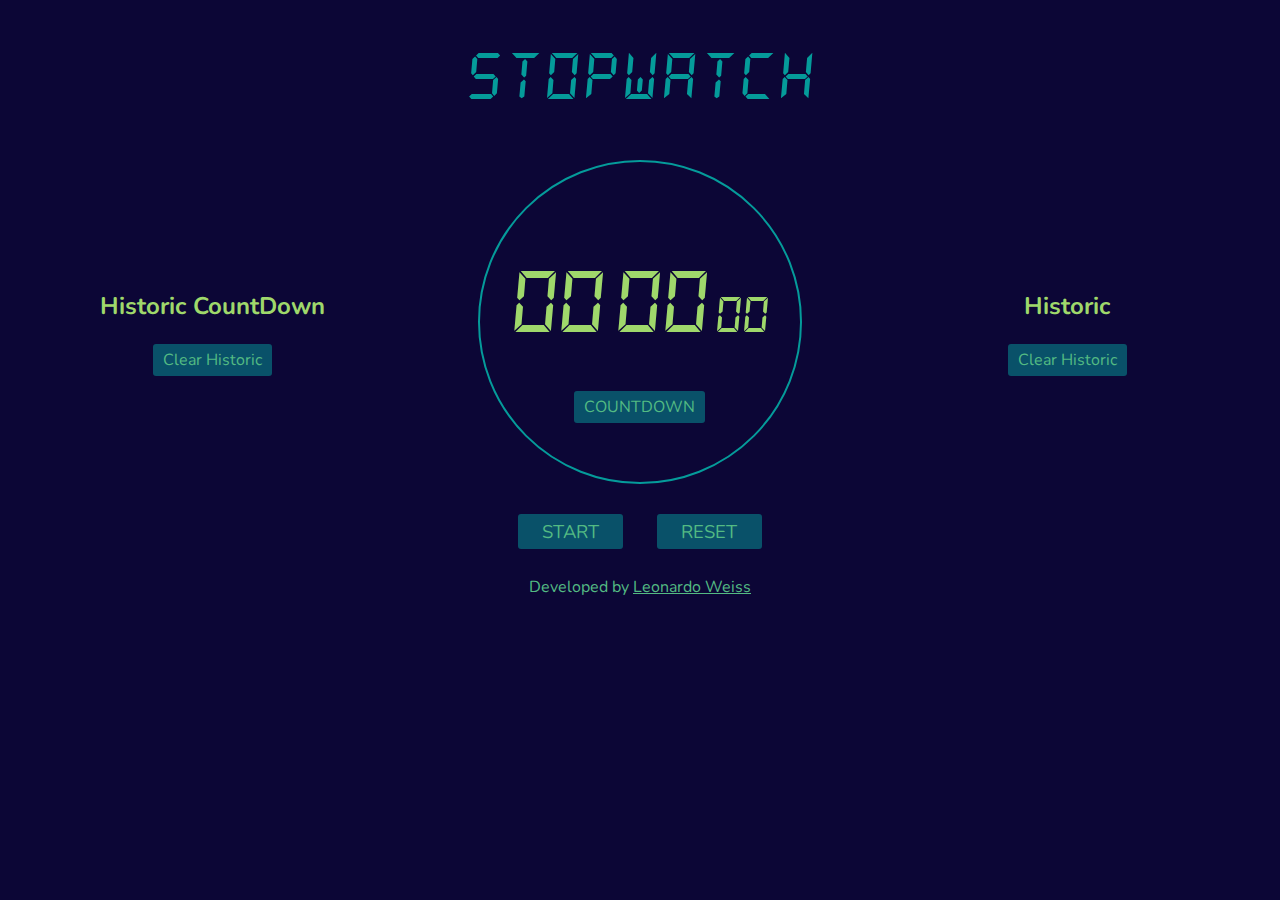
<file: index.html>
<!DOCTYPE html>
    <html lang="pt-br">
        <head>
            <title>CRONÔMETRO - STOPWATCH</title>
            <link rel="icon" href="image/icon.png">
            
            <!-- Meta tags Obrigatórias -->
            <meta charset="utf-8">
            <meta name="viewport" content="width=device-width, initial-scale=1, shrink-to-fit=no">

            <!--Font Nunito-->
			<link rel="preconnect" href="https://fonts.googleapis.com">
			<link rel="preconnect" href="https://fonts.gstatic.com" crossorigin>
			<link href="https://fonts.googleapis.com/css2?family=Hubballi&family=Nunito:wght@800&display=swap" rel="stylesheet">

            <!--CSS-->
            <link rel="stylesheet" type="text/css" href="style.css">

            <!-- JavaScript -->
            <script src="script.js" defer="defer"></script>
        </head>
        
        <body>
            <header>
                <h1>ST0PWATCH</h1>
            </header>
            <div id="container">
                <div id="empty">
                    <h2>Historic CountDown</h2>
                    <ol id="historicDown">
                        <div id="listDown"></div>
                    </ol>
                    <button type="button" id="clearDown">Clear Historic</button>
                </div>
                <section>
                    <div id="screen"> 
                    	<div id="most">
                    		<button class="countdown" onclick="most('min')">+</button>
                    		<button class="countdown" onclick="most('sec')">+</button>
                    	</div>             
                        <div>
                        	<span id="minutes" class="numbers">00</span>
	                        <span id="seconds" class="numbers">00</span>
	                        <span id="fSec" class="numbers">00</span>
                        </div>
                        <div id="less">
                    		<button class="countdown" onclick="less('min')">-</button>
                    		<button class="countdown" onclick="less('sec')">-</button>
                    	</div>
                        <button type="button" id="countdown">COUNTDOWN</button>
                    </div>
                    <div id="instructions">
                        <button type="button" id="start" class="buttons">START</button>
                        <button type="button" id="zerar" class="buttons">RESET</button>
                    </div>
                </section>
                <aside id="aside">
                    <h2>Historic</h2>
                    <ol id="historic">
                        <div id="list"></div>
                    </ol>
                    <button type="button" id="clear">Clear Historic</button>
                </aside>
            </div>
            <footer>Developed by <a href="https://github.com/leonardoweiss" target="_blank">Leonardo Weiss</a></footer>
        </body>
    </html>
</file>
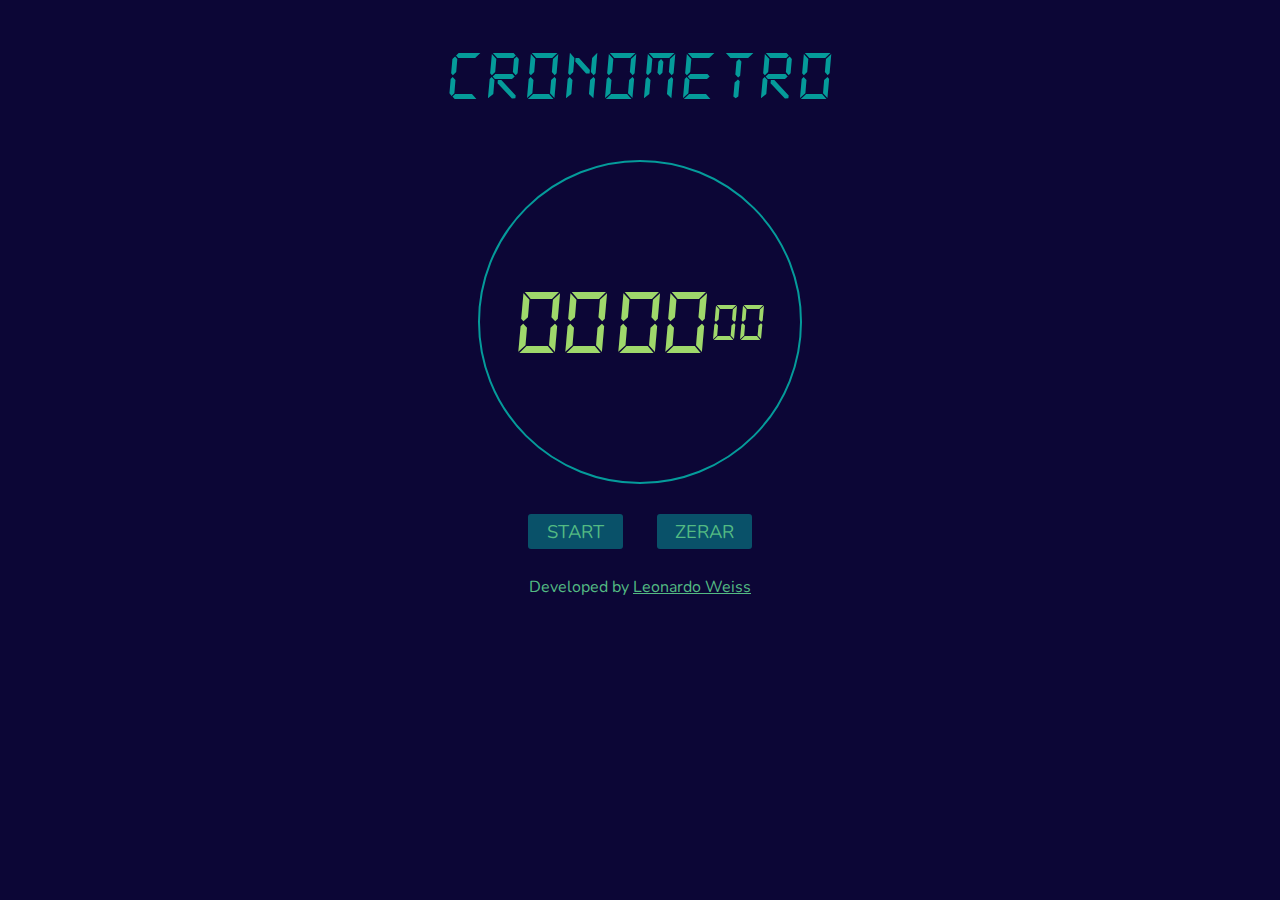
<file: codes/index.html>
<!DOCTYPE html>
    <html lang="pt-br">
        <head>
            <title>CRONÔMETRO - STOPWATCH</title>
            
            <!-- Meta tags Obrigatórias -->
            <meta charset="utf-8">
            <meta name="viewport" content="width=device-width, initial-scale=1, shrink-to-fit=no">

            <!--Font Nunito-->
			<link rel="preconnect" href="https://fonts.googleapis.com">
			<link rel="preconnect" href="https://fonts.gstatic.com" crossorigin>
			<link href="https://fonts.googleapis.com/css2?family=Hubballi&family=Nunito:wght@800&display=swap" rel="stylesheet">

            <!--CSS-->
            <link rel="stylesheet" type="text/css" href="style.css">

            <!-- JavaScript -->
            <script src="script.js" defer="defer"></script>
        </head>
        
        <body>
            <header>
                <h1>CR0N0METR0</h1>
            </header>
            <div id="screen">
                <span id="minutes" class="numbers">00</span>
                <span id="seconds" class="numbers">00</span>
                <span id="fSec" class="numbers">00</span>
            </div>
            <div id="instructions">
                <button type="button" id="start" class="buttons">START</button>
                <button type="button" id="zerar" class="buttons">ZERAR</button>
            </div>
            <footer>Developed by <a href="https://github.com/leonardoweiss">Leonardo Weiss</a></footer>
        </body>
    </html>
</file>
<file: style.css>
*{
    margin: 0; 
    padding: 0;
}

:root{
--color1: #9FD86B;
--color2: #53ba83;
--color3: #059b9a;
--color4: #095169;
--color5: #0c0636;
}

@font-face {
    font-family: "Digital Clock";
    src: url("font/digital.woff");
}

body{ 
    text-align: center;
    background-color: var(--color5);
}

header{
    margin-top: 40px;;
}

header h1{
    font-family: 'Digital Clock';
    font-size: 4.5rem;
    color: var(--color3);
    letter-spacing: 4px;
    font-weight: normal;
}

#container{
    display: flex;
    justify-content: space-around;
}

#aside, #empty{
    width: 20rem;
    align-self: center;
    font-family: 'Nunito', sans-serif;
    color: var(--color1);
}

#aside h2, #empty h2{
    margin-bottom: 12px;
}

li{
    width: 10rem;
    margin: 0 auto;
    color: var(--color2);
}

#clear, #countdown, .countdown, #clearDown{
    display: inline-block;
    margin-top: 10px;
    border-radius: 3px;
    background-color: var(--color4);
    color: var(--color2);
    padding: 5px 10px;
    font-size: 1rem;
    border: none;
    cursor: pointer;
    font-family: 'Nunito', sans-serif;
}

.countdown{
	margin: 0 32px;
    box-shadow: 2px 2px 3px #000;
    width: 32px;
}

#less{
	margin-bottom: 10px;
}

#less, #most{
	visibility: hidden;
	text-align: left;
	margin-left: 40px;
}

#screen{
    margin: 3rem auto 0 auto;
    border: 2px solid var(--color3);
    width: 20rem;
    height: 20rem;
    border-radius: 50%;
    display: flex;
    justify-content: center;
    flex-direction: column;
}

.numbers{
    display: inline-block;
    font-size: 6rem;
    width: 6.25rem;
    align-self: center;
    font-family: "Digital Clock";
    color: var(--color1);
}

#fSec{
    font-size: 3.45rem;
    width: 3.7rem;
    text-align: left;
}

#instructions{
    text-align: center;
    margin-top: 25px;
}

#instructions .buttons{
    display: inline-block;
    margin: 5px 15px;
    border-radius: 3px;
    background-color: var(--color4);
    color: var(--color2);
    padding: 5px 10px;
    font-size: 1.15rem;
    border: none;
    cursor: pointer;
    font-family: 'Nunito', sans-serif;
    width: 105px;
}

#instructions .buttons:hover, #clear:hover{
    color: var(--color1);
}

footer{
    /*font-family: 'Digital Clock';*/
    margin-top: 22px;
    font-family: 'Nunito', sans-serif;
    color: var(--color2);
}

footer a{
    color: var(--color2);
}

#countdown{
	height: fit-content;
	width: fit-content;
	margin: 0 auto;
}

@media screen and (max-width: 600px){
    #container{
        flex-direction: column-reverse;
    }

    #empty{
    	margin-top: 20px;
    	padding-top: 20px;
    	border-top: 1px solid var(--color2);
    }

    #aside{
        margin-bottom: 20px;
        padding-bottom: 20px;
        border-bottom: 1px solid var(--color2);
    }
}
</file>
<file: codes/style.css>
*{
    margin: 0; 
    padding: 0;
}

:root{
--color1: #9FD86B;
--color2: #53ba83;
--color3: #059b9a;
--color4: #095169;
--color5: #0c0636;
}

@font-face {
    font-family: "Digital Clock";
    src: url("font/DS-Digital-Italic.woff");
}

body{ 
    text-align: center;
    background-color: var(--color5);
}

header{
    margin-top: 40px;;
}

header h1{
    font-family: 'Digital Clock';
    font-size: 4.5rem;
    color: var(--color3);
    letter-spacing: 4px;
    font-weight: normal;
}

#screen{
    margin: 3rem auto 0 auto;
    border: 2px solid var(--color3);
    width: 20rem;
    height: 20rem;
    border-radius: 50%;
    display: flex;
    justify-content: center;
}

.numbers{
    display: inline-block;
    font-size: 6rem;
    width: 6.25rem;
    align-self: center;
    font-family: "Digital Clock";
    color: var(--color1);
}

#fSec{
    font-size: 3.45rem;
    width: 3.7rem;
    text-align: left;
}

#instructions{
    text-align: center;
    margin-top: 25px;
}

#instructions .buttons{
    display: inline-block;
    margin: 5px 15px;
    border-radius: 3px;
    background-color: var(--color4);
    color: var(--color2);
    padding: 5px 10px;
    font-size: 1.15rem;
    border: none;
    cursor: pointer;
    font-family: 'Nunito', sans-serif;
    width: 95px;;
}

#instructions .buttons:hover{
    color: var(--color1);
}

footer{
    /*font-family: 'Digital Clock';*/
    margin-top: 22px;
    font-family: 'Nunito', sans-serif;
    color: var(--color2);
}

footer a{
    color: var(--color2);
}
</file>
